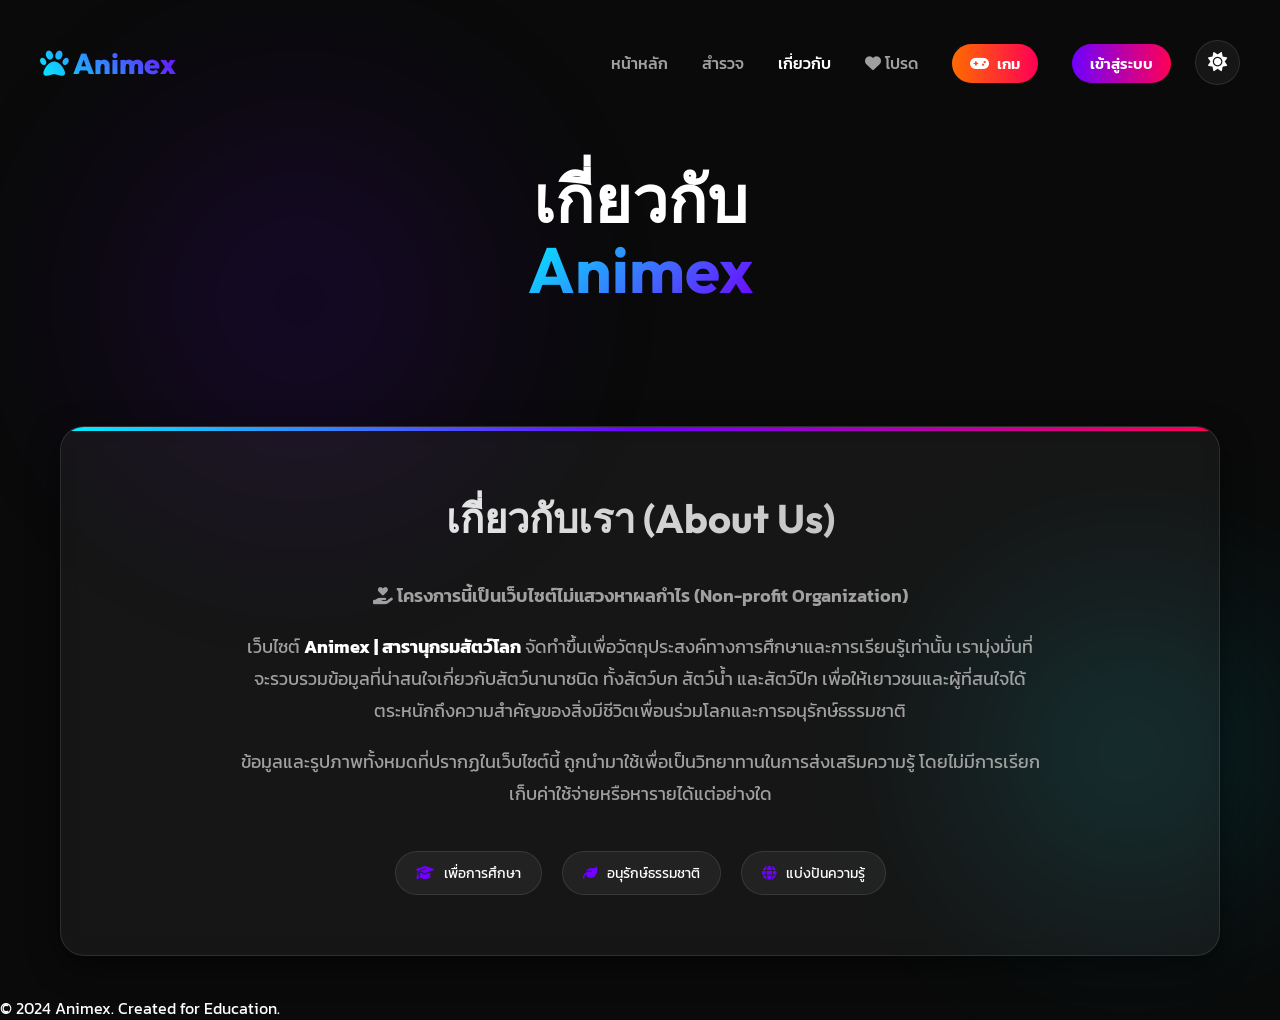
<file: about.html>
<!DOCTYPE html>
<html lang="th">

<head>
    <meta charset="UTF-8">
    <meta name="viewport" content="width=device-width, initial-scale=1.0">
    <title>About Us - World of Animals | สารานุกรมสัตว์โลก</title>
    <meta name="description" content="About Animex - A non-profit educational platform about animals.">

    <!-- Google Fonts -->
    <link rel="preconnect" href="https://fonts.googleapis.com">
    <link rel="preconnect" href="https://fonts.gstatic.com" crossorigin>
    <link
        href="https://fonts.googleapis.com/css2?family=Kanit:wght@300;400;600;700&family=Outfit:wght@300;400;600;800&display=swap"
        rel="stylesheet">

    <!-- Icons -->
    <link rel="stylesheet" href="https://cdnjs.cloudflare.com/ajax/libs/font-awesome/6.4.0/css/all.min.css">

    <link rel="stylesheet" href="styles.css">
</head>

<body>
    <div class="background-glob"></div>
    <div class="background-glob-2"></div>

    <header class="main-header">
        <nav class="navbar">
            <div class="logo">
                <i class="fa-solid fa-paw"></i> Animex
            </div>
            <div class="nav-links">
                <a href="index.html">หน้าหลัก</a>
                <a href="index.html#explore">สำรวจ</a>
                <a href="about.html" class="active">เกี่ยวกับ</a>
                <a href="favorites.html" style="position: relative;">
                    <i class="fa-solid fa-heart"></i> โปรด
                    <span id="favoritesCount" class="favorites-badge" style="display: none;">0</span>
                </a>
                <a href="game.html" class="nav-btn btn-nav-game">
                    <i class="fa-solid fa-gamepad"></i> เกม
                </a>
                <span id="userGreeting" style="color: var(--primary); margin-left: 20px; display: none;"></span>
                <a href="login.html" id="authButton" class="nav-btn btn-nav-auth">เข้าสู่ระบบ</a>
                <button id="themeToggle" class="theme-toggle">
                    <i class="fa-solid fa-moon"></i>
                </button>
            </div>
        </nav>

        <div class="hero" style="min-height: auto; padding-bottom: 20px;">
            <h1>เกี่ยวกับ<br><span class="gradient-text">Animex</span></h1>
        </div>
    </header>

    <main class="container">
        <section class="about-section" style="margin-top: 20px;">
            <div class="about-content">
                <h2>เกี่ยวกับเรา (About Us)</h2>
                <p class="highlight-text"><i class="fa-solid fa-hand-holding-heart"></i>
                    โครงการนี้เป็นเว็บไซต์ไม่แสวงหาผลกำไร (Non-profit Organization)</p>
                <p>
                    เว็บไซต์ <strong>Animex | สารานุกรมสัตว์โลก</strong>
                    จัดทำขึ้นเพื่อวัตถุประสงค์ทางการศึกษาและการเรียนรู้เท่านั้น
                    เรามุ่งมั่นที่จะรวบรวมข้อมูลที่น่าสนใจเกี่ยวกับสัตว์นานาชนิด ทั้งสัตว์บก สัตว์น้ำ และสัตว์ปีก
                    เพื่อให้เยาวชนและผู้ที่สนใจได้ตระหนักถึงความสำคัญของสิ่งมีชีวิตเพื่อนร่วมโลกและการอนุรักษ์ธรรมชาติ
                </p>
                <p>
                    ข้อมูลและรูปภาพทั้งหมดที่ปรากฏในเว็บไซต์นี้ ถูกนำมาใช้เพื่อเป็นวิทยาทานในการส่งเสริมความรู้
                    โดยไม่มีการเรียกเก็บค่าใช้จ่ายหรือหารายได้แต่อย่างใด
                </p>
                <div class="mission-tags">
                    <span><i class="fa-solid fa-graduation-cap"></i> เพื่อการศึกษา</span>
                    <span><i class="fa-solid fa-leaf"></i> อนุรักษ์ธรรมชาติ</span>
                    <span><i class="fa-solid fa-globe"></i> แบ่งปันความรู้</span>
                </div>
            </div>
        </section>
    </main>

    <footer class="main-footer">
        <p>&copy; 2024 Animex. Created for Education.</p>
    </footer>
    <script src="auth.js"></script>
    <script src="favorites.js"></script>
    <script src="about-script.js"></script>
    <script>
        // Check authentication status and update UI
        document.addEventListener('DOMContentLoaded', () => {
            const currentUser = localStorage.getItem('currentUser');
            const userGreeting = document.getElementById('userGreeting');
            const authButton = document.getElementById('authButton');

            if (currentUser) {
                const user = JSON.parse(currentUser);
                userGreeting.textContent = `สวัสดี, ${user.name}`;
                userGreeting.style.display = 'inline';
                authButton.textContent = 'ออกจากระบบ';
                authButton.href = '#';
                authButton.onclick = (e) => {
                    e.preventDefault();
                    logout();
                };
            }
        });
    </script>
</body>

</html>
</file>
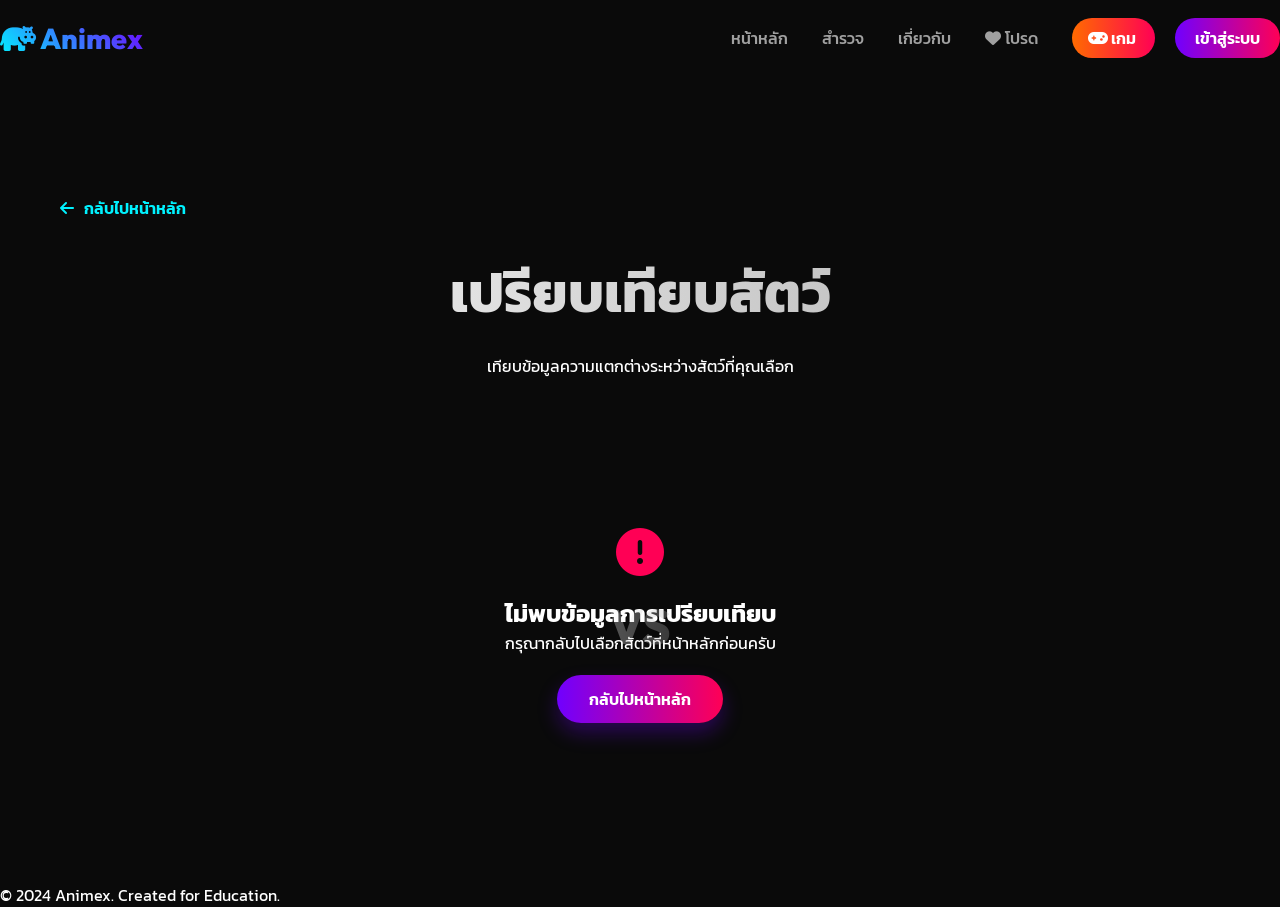
<file: compare.html>
<!DOCTYPE html>
<html lang="th" data-theme="dark">

<head>
    <meta charset="UTF-8">
    <meta name="viewport" content="width=device-width, initial-scale=1.0">
    <title>Animal Comparison - Animex</title>
    <link rel="stylesheet" href="https://cdnjs.cloudflare.com/ajax/libs/font-awesome/6.5.1/css/all.min.css">
    <link rel="preconnect" href="https://fonts.googleapis.com">
    <link rel="preconnect" href="https://fonts.gstatic.com" crossorigin>
    <link
        href="https://fonts.googleapis.com/css2?family=Kanit:wght@300;400;600;700&family=Outfit:wght@300;400;600;800&display=swap"
        rel="stylesheet">
    <link rel="stylesheet" href="styles.css">
    <style>
        .compare-page-container {
            max-width: 1200px;
            margin: 120px auto 60px;
            padding: 0 20px;
        }

        .compare-header {
            text-align: center;
            margin-bottom: 50px;
        }

        .compare-header h1 {
            font-size: 3.5rem;
            margin-bottom: 20px;
            background: var(--gradient-title);
            background-clip: text;
            -webkit-background-clip: text;
            -webkit-text-fill-color: transparent;
        }

        .back-link {
            display: inline-flex;
            align-items: center;
            gap: 10px;
            color: var(--primary);
            text-decoration: none;
            margin-bottom: 30px;
            font-weight: 600;
            transition: var(--transition);
        }

        .back-link:hover {
            transform: translateX(-5px);
        }

        #compareContent {
            margin-top: 20px;
        }
    </style>
</head>

<body>
    <nav class="navbar">
        <div class="logo">
            <i class="fa-solid fa-hippo"></i>
            <span>Animex</span>
        </div>
        <div class="nav-links">
            <a href="index.html">หน้าหลัก</a>
            <a href="index.html#explore">สำรวจ</a>
            <a href="about.html">เกี่ยวกับ</a>
            <a href="favorites.html" style="position: relative;">
                <i class="fa-solid fa-heart"></i> โปรด
                <span id="favoritesCount" class="favorites-badge" style="display: none;">0</span>
            </a>
            <a href="game.html"
                style="padding: 8px 16px; background: linear-gradient(90deg, #ff6b00, #ff0055); border-radius: 20px; color: white; font-weight: 600;">
                <i class="fa-solid fa-gamepad"></i> เกม
            </a>
            <span id="userGreeting" style="color: var(--primary); margin-left: 20px; display: none;"></span>
            <a href="login.html" id="authButton"
                style="margin-left: 20px; padding: 8px 20px; background: linear-gradient(90deg, var(--secondary), var(--accent)); border-radius: 20px; color: white; font-weight: 600;">เข้าสู่ระบบ</a>
        </div>
    </nav>

    <div class="compare-page-container">
        <a href="index.html" class="back-link"><i class="fa-solid fa-arrow-left"></i> กลับไปหน้าหลัก</a>

        <header class="compare-header">
            <h1>เปรียบเทียบสัตว์</h1>
            <p>เทียบข้อมูลความแตกต่างระหว่างสัตว์ที่คุณเลือก</p>
        </header>

        <div id="compareContent" class="compare-grid">
            <!-- Data injected by compare.js -->
            <div style="grid-column: span 2; text-align: center; padding: 100px;">
                <i class="fa-solid fa-spinner fa-spin" style="font-size: 3rem; color: var(--primary);"></i>
                <p style="margin-top: 20px;">กำลังโหลดข้อมูล...</p>
            </div>
        </div>
    </div>

    <footer class="main-footer">
        <p>&copy; 2024 Animex. Created for Education.</p>
    </footer>

    <script src="auth.js"></script>
    <script src="favorites.js"></script>
    <script src="about-script.js"></script> <!-- Re-using theme logic -->
    <script src="compare.js"></script>
    <script>
        // Check authentication status and update UI
        document.addEventListener('DOMContentLoaded', () => {
            const currentUser = localStorage.getItem('currentUser');
            const userGreeting = document.getElementById('userGreeting');
            const authButton = document.getElementById('authButton');

            if (currentUser) {
                const user = JSON.parse(currentUser);
                userGreeting.textContent = `สวัสดี, ${user.name}`;
                userGreeting.style.display = 'inline';
                authButton.textContent = 'ออกจากระบบ';
                authButton.href = '#';
                authButton.onclick = (e) => {
                    e.preventDefault();
                    logout();
                };
            }
        });
    </script>
</body>

</html>
</file>
<file: styles.css>
:root {
    /* Dark Theme (Default) */
    --primary: #00f2ff;
    --secondary: #7000ff;
    --accent: #ff0055;
    --bg-dark: #0a0a0a;
    --bg-card: rgba(255, 255, 255, 0.05);
    --bg-modal: #1a1a1a;
    --text-main: #ffffff;
    --text-muted: #a0a0a0;
    --font-heading: 'Outfit', sans-serif;
    --font-body: 'Kanit', sans-serif;
    --glass-border: 1px solid rgba(255, 255, 255, 0.1);
    --radius: 16px;
    --transition: all 0.3s cubic-bezier(0.4, 0, 0.2, 1);
    --shadow: 0 10px 30px rgba(0, 0, 0, 0.5);
    --gradient-title: linear-gradient(90deg, #ffffff, #aaaaaa);
}

[data-theme="light"] {
    --bg-dark: #f0f2f5;
    --bg-card: #ffffff;
    --bg-modal: #ffffff;
    --text-main: #1a1a1a;
    --text-muted: #5f6368;
    --glass-border: 1px solid rgba(0, 0, 0, 0.1);
    --gradient-title: linear-gradient(90deg, #1a1a1a, #555);
}

* {
    margin: 0;
    padding: 0;
    box-sizing: border-box;
}

body {
    background-color: var(--bg-dark);
    color: var(--text-main);
    font-family: var(--font-body);
    overflow-x: hidden;
    min-height: 100vh;
}

/* Background Effects */
.background-glob,
.background-glob-2 {
    position: fixed;
    width: 600px;
    height: 600px;
    background: radial-gradient(circle, var(--secondary) 0%, transparent 70%);
    opacity: 0.15;
    filter: blur(80px);
    z-index: -1;
    border-radius: 50%;
    animation: drift 20s infinite alternate;
}

.background-glob-2 {
    background: radial-gradient(circle, var(--primary) 0%, transparent 70%);
    bottom: -100px;
    right: -100px;
    width: 500px;
    height: 500px;
    animation-delay: -10s;
}

@keyframes drift {
    0% {
        transform: translate(0, 0);
    }

    100% {
        transform: translate(50px, 50px);
    }
}

/* Layout */
.container {
    max-width: 1200px;
    margin: 0 auto;
    padding: 40px 20px;
}

/* Header */
.main-header {
    padding: 20px 40px;
    text-align: center;
}

.navbar {
    display: flex;
    justify-content: space-between;
    align-items: center;
    padding: 20px 0;
    margin-bottom: 60px;
}

.logo {
    font-family: var(--font-heading);
    font-size: 1.8rem;
    font-weight: 800;
    background: linear-gradient(45deg, var(--primary), var(--secondary));
    background-clip: text;
    -webkit-background-clip: text;
    -webkit-text-fill-color: transparent;
}

.nav-links a {
    color: var(--text-muted);
    text-decoration: none;
    margin-left: 30px;
    font-weight: 500;
    transition: var(--transition);
}

.nav-links a:hover,
.nav-links a.active {
    color: var(--text-main);
}

.theme-toggle {
    background: var(--bg-card);
    border: var(--glass-border);
    color: var(--text-main);
    width: 45px;
    height: 45px;
    border-radius: 50%;
    cursor: pointer;
    margin-left: 20px;
    transition: var(--transition);
    display: inline-flex;
    align-items: center;
    justify-content: center;
    font-size: 1.2rem;
}

.theme-toggle:hover {
    transform: rotate(30deg) scale(1.1);
    background: rgba(255, 255, 255, 0.1);
}

/* Fun Fact Card */
.fun-fact-card {
    max-width: 500px;
    margin: 0 auto 30px;
    background: linear-gradient(135deg, rgba(0, 242, 255, 0.1), rgba(112, 0, 255, 0.1));
    border: var(--glass-border);
    padding: 15px 25px;
    border-radius: 20px;
    font-size: 0.95rem;
    color: var(--text-main);
    display: flex;
    align-items: center;
    gap: 15px;
    backdrop-filter: blur(10px);
}

.fun-fact-card::before {
    content: '💡';
    font-size: 1.5rem;
}

.hero h1 {
    font-family: var(--font-heading);
    font-size: 4rem;
    line-height: 1.1;
    margin-bottom: 20px;
}

.gradient-text {
    background: linear-gradient(135deg, var(--primary), var(--secondary));
    background-clip: text;
    -webkit-background-clip: text;
    -webkit-text-fill-color: transparent;
}

.hero p {
    font-size: 1.2rem;
    color: var(--text-muted);
    max-width: 600px;
    margin: 0 auto 40px;
}

.btn-primary {
    display: inline-block;
    padding: 12px 32px;
    background: linear-gradient(90deg, var(--secondary), var(--accent));
    color: white;
    text-decoration: none;
    border-radius: 30px;
    font-weight: 600;
    transition: var(--transition);
    box-shadow: 0 10px 20px rgba(112, 0, 255, 0.3);
}

.btn-primary:hover {
    transform: translateY(-3px);
    box-shadow: 0 15px 30px rgba(112, 0, 255, 0.5);
}

/* Standardized Nav Buttons */
.nav-btn {
    padding: 8px 18px !important;
    border-radius: 20px !important;
    font-weight: 600 !important;
    transition: var(--transition) !important;
    display: inline-flex;
    align-items: center;
    gap: 8px;
    font-size: 0.95rem;
    text-decoration: none;
    color: white !important;
}

.btn-nav-game {
    background: linear-gradient(90deg, #ff6b00, #ff0055) !important;
}

.btn-nav-auth {
    background: linear-gradient(90deg, var(--secondary), var(--accent)) !important;
    margin-left: 15px;
}

.nav-btn:hover {
    transform: translateY(-2px);
    filter: brightness(1.1);
}

/* Filters */
.filters {
    margin-bottom: 50px;
    text-align: center;
}

.filters h2 {
    font-family: var(--font-heading);
    margin-bottom: 30px;
    font-weight: 600;
}

.filter-buttons {
    display: flex;
    justify-content: center;
    gap: 15px;
    flex-wrap: wrap;
}

/* Search and Advanced Filters */
.search-wrap {
    display: flex;
    gap: 20px;
    max-width: 800px;
    margin: 0 auto 30px;
    flex-wrap: wrap;
}

.search-box,
.filter-select {
    flex: 1;
    min-width: 250px;
    background: var(--bg-card);
    border: var(--glass-border);
    border-radius: 30px;
    padding: 5px 20px;
    display: flex;
    align-items: center;
    gap: 12px;
    transition: var(--transition);
}

.search-box:focus-within,
.filter-select:focus-within {
    border-color: var(--primary);
    box-shadow: 0 0 15px rgba(0, 242, 255, 0.2);
}

.search-box input,
.filter-select select {
    background: transparent;
    border: none;
    color: var(--text-main);
    padding: 10px 0;
    width: 100%;
    font-family: var(--font-body);
    font-size: 1rem;
    outline: none;
}

.filter-select select option {
    background: var(--bg-dark);
    color: var(--text-main);
}

.search-box i,
.filter-select i {
    color: var(--primary);
}

.filter-btn {
    background: var(--bg-card);
    border: var(--glass-border);
    color: var(--text-muted);
    padding: 10px 24px;
    border-radius: 30px;
    cursor: pointer;
    font-family: var(--font-body);
    font-size: 1rem;
    transition: var(--transition);
    backdrop-filter: blur(10px);
}

.filter-btn:hover {
    background: rgba(255, 255, 255, 0.1);
    color: var(--text-main);
}

.filter-btn.active {
    background: var(--text-main);
    color: var(--bg-dark);
    border-color: var(--text-main);
    font-weight: 600;
}

/* Recommended Section */
.recommended-section {
    margin-bottom: 80px;
    padding: 40px;
    background: linear-gradient(135deg, rgba(112, 0, 255, 0.05), transparent);
    border-radius: 30px;
    border: var(--glass-border);
}

.section-title {
    font-family: var(--font-heading);
    font-size: 2rem;
    margin-bottom: 30px;
    display: flex;
    align-items: center;
    gap: 15px;
}

.section-title i {
    color: #ffd700;
    text-shadow: 0 0 10px rgba(255, 215, 0, 0.5);
}

/* Grid */
.animals-grid {
    display: grid;
    grid-template-columns: repeat(auto-fill, minmax(300px, 1fr));
    gap: 30px;
}

.animal-card {
    background: var(--bg-card);
    border: var(--glass-border);
    border-radius: var(--radius);
    position: relative;
    /* CRITICAL for absolute children */
    overflow: hidden;
    /* Added globally for safety */
    box-shadow: var(--shadow);
    opacity: 0;
    transform: translateY(30px);
    transition: var(--transition), opacity 0.6s ease, transform 0.6s ease;
}

.animal-card.visible,
.section-title.visible,
.filters.visible,
.recommended-section.visible {
    opacity: 1;
    transform: translateY(0);
}

.animal-card:hover {
    transform: translateY(-10px);
    border-color: rgba(0, 242, 255, 0.4);
    box-shadow: 0 20px 40px rgba(0, 0, 0, 0.4);
}

.card-image {
    height: 220px;
    width: 100%;
    object-fit: cover;
    transition: var(--transition);
}

.animal-card:hover .card-image {
    transform: scale(1.05);
}

.card-actions {
    position: absolute;
    top: 15px;
    right: 15px;
    display: flex;
    flex-direction: column;
    gap: 10px;
    z-index: 5;
    opacity: 0;
    transform: translateX(10px);
    transition: var(--transition);
}

.animal-card:hover .card-actions {
    opacity: 1;
    transform: translateX(0);
}

.action-btn {
    width: 35px;
    height: 35px;
    border-radius: 50%;
    background: rgba(0, 0, 0, 0.6);
    backdrop-filter: blur(5px);
    border: 1px solid rgba(255, 255, 255, 0.2);
    color: white;
    display: flex;
    align-items: center;
    justify-content: center;
    cursor: pointer;
    transition: var(--transition);
}

.action-btn:hover {
    background: var(--primary);
    transform: scale(1.1);
}

.action-btn.active {
    background: var(--accent);
    border-color: var(--accent);
}

.favorite-btn.active {
    background: #ff0055;
    border-color: #ff0055;
    animation: heartBeat 0.3s ease;
}

@keyframes heartBeat {

    0%,
    100% {
        transform: scale(1);
    }

    50% {
        transform: scale(1.2);
    }
}


.card-info {
    padding: 24px;
}

.card-badge {
    display: inline-block;
    padding: 4px 12px;
    border-radius: 20px;
    font-size: 0.8rem;
    text-transform: uppercase;
    letter-spacing: 1px;
    margin-bottom: 12px;
    font-weight: 600;
}

.badge-land {
    background: rgba(255, 179, 0, 0.2);
    color: #ffb300;
}

.badge-water {
    background: rgba(0, 242, 255, 0.2);
    color: #00f2ff;
}

.badge-poultry {
    background: rgba(255, 0, 85, 0.2);
    color: #ff0055;
}

.card-info h3 {
    font-family: var(--font-heading);
    font-size: 1.5rem;
    margin-bottom: 10px;
}

.card-info p {
    color: var(--text-muted);
    font-size: 0.95rem;
    line-height: 1.5;
}

/* Modal */
.modal {
    display: none;
    position: fixed;
    top: 0;
    left: 0;
    width: 100%;
    height: 100%;
    background: rgba(0, 0, 0, 0.8);
    z-index: 1000;
    justify-content: center;
    align-items: center;
    backdrop-filter: blur(5px);
    opacity: 0;
    transition: opacity 0.3s;
}

.modal.show {
    display: flex;
    opacity: 1;
}

.modal-content {
    background: var(--bg-modal);
    width: 90%;
    max-width: 800px;
    border-radius: 24px;
    border: var(--glass-border);
    position: relative;
    overflow: hidden;
    transform: scale(0.9);
    transition: transform 0.3s cubic-bezier(0.18, 0.89, 0.32, 1.28);
    box-shadow: 0 50px 100px rgba(0, 0, 0, 0.5);
}

.modal.show .modal-content {
    transform: scale(1);
}

.close-modal {
    position: absolute;
    top: 20px;
    right: 20px;
    color: white;
    font-size: 2rem;
    cursor: pointer;
    z-index: 10;
    background: rgba(0, 0, 0, 0.5);
    width: 40px;
    height: 40px;
    border-radius: 50%;
    display: flex;
    justify-content: center;
    align-items: center;
    transition: var(--transition);
}

.close-modal:hover {
    background: var(--accent);
}

.modal-body {
    display: flex;
    flex-wrap: wrap;
}

.modal-img {
    flex: 1;
    min-width: 300px;
    height: 400px;
    object-fit: cover;
}

.modal-details {
    flex: 1;
    min-width: 300px;
    padding: 40px;
    display: flex;
    flex-direction: column;
    justify-content: center;
}

.modal-details h2 {
    font-family: var(--font-heading);
    font-size: 2.5rem;
    margin-bottom: 30px;
    /* Increased for breathing room */
    background: var(--gradient-title);
    background-clip: text;
    -webkit-background-clip: text;
    -webkit-text-fill-color: transparent;
}

.modal-fav-btn {
    position: absolute;
    top: 20px;
    right: 75px;
    /* 20px (close right) + 40px (close width) + 15px (gap) */
    background: rgba(0, 0, 0, 0.6);
    /* Slightly darker background for contrast */
    border: 1px solid rgba(255, 255, 255, 0.3);
    /* Brighter border */
    color: white;
    /* Brighter icon color */
    width: 40px;
    height: 40px;
    border-radius: 50%;
    display: flex;
    justify-content: center;
    align-items: center;
    cursor: pointer;
    transition: var(--transition);
    font-size: 1.2rem;
    z-index: 1500 !important;
    /* Extremely high to ensure visibility */
}

.modal-fav-btn:hover {
    background: rgba(255, 255, 255, 0.1);
    color: var(--text-main);
    transform: scale(1.1);
}

.modal-fav-btn.active {
    color: #ff0055;
    background: rgba(255, 0, 85, 0.1);
    border-color: rgba(255, 0, 85, 0.2);
}

.detail-row {
    margin-bottom: 20px;
    border-bottom: 1px solid rgba(255, 255, 255, 0.1);
    padding-bottom: 10px;
}

.detail-row span.label {
    display: block;
    font-size: 0.8rem;
    text-transform: uppercase;
    color: var(--text-muted);
    margin-bottom: 5px;
    letter-spacing: 1px;
}

.detail-row span.value {
    font-size: 1.1rem;
    color: var(--text-main);
}

.detail-row .stat-box .value {
    font-size: 1rem;
    color: var(--text-main);
}

/* Favorites Badge */
.favorites-badge {
    position: absolute;
    top: -8px;
    right: -8px;
    background: var(--accent);
    color: white;
    font-size: 0.7rem;
    font-weight: 700;
    padding: 2px 6px;
    border-radius: 10px;
    min-width: 18px;
    text-align: center;
    animation: pulse 2s infinite;
}

@keyframes pulse {

    0%,
    100% {
        transform: scale(1);
    }

    50% {
        transform: scale(1.1);
    }
}

@media (max-width: 768px) {
    .container {
        padding: 20px 15px;
        /* Balanced padding */
    }

    .main-header {
        padding: 5px 10px;
    }

    .navbar {
        margin-bottom: 20px;
        /* Reduced margin */
        gap: 8px;
        /* Tighter gap */
    }

    .logo {
        font-size: 1.1rem;
        /* Smaller logo */
        margin-bottom: 3px;
    }

    .theme-toggle {
        width: 35px !important;
        height: 35px !important;
        font-size: 0.9rem !important;
        margin-left: 10px !important;
    }

    .nav-links a,
    .nav-btn {
        padding: 5px 10px !important;
        font-size: 0.75rem !important;
        /* Smaller nav text */
        border-radius: 10px !important;
    }

    .hero h1 {
        font-size: 1.4rem;
        /* Down from 1.8rem */
        margin-bottom: 10px;
    }

    .hero p {
        font-size: 0.85rem;
        /* Down from 0.95rem */
        margin-bottom: 15px;
        display: block !important;
        padding: 0 5px;
        line-height: 1.4;
    }

    .btn-primary {
        padding: 8px 18px;
        font-size: 0.8rem;
        /* Scaled down */
    }

    .animals-grid {
        grid-template-columns: repeat(2, minmax(0, 1fr)) !important;
        gap: 12px !important;
        /* Tighter grid */
        padding: 4px !important;
    }

    .animal-card {
        border-radius: 14px !important;
    }

    .animal-card .card-image {
        height: 110px;
        /* Shorter image to maintain proportion */
    }

    .card-actions {
        top: 6px !important;
        right: 6px !important;
        gap: 6px !important;
    }

    .action-btn {
        width: 28px !important;
        height: 28px !important;
        font-size: 0.75rem !important;
    }

    .animal-card h3 {
        font-size: 0.9rem !important;
        /* Smaller card titles */
        margin-bottom: 2px !important;
    }

    .card-info {
        padding: 10px !important;
    }

    .animal-card p {
        display: none !important;
    }

    /* Filters & Search */
    .search-wrap {
        gap: 8px !important;
        margin-bottom: 15px !important;
    }

    .search-box,
    .filter-select {
        padding: 4px 12px !important;
        font-size: 0.8rem !important;
    }

    .filter-btn {
        padding: 5px 12px !important;
        font-size: 0.75rem !important;
    }

    .section-title {
        font-size: 1.0rem !important;
        /* Scaled down header */
        margin-bottom: 15px !important;
    }

    /* Modal Adjustments */
    .modal-content {
        width: 95%;
        max-height: 85vh !important;
    }

    .modal-img {
        height: 140px;
    }

    .modal-details {
        padding: 12px;
    }

    .modal-details h2 {
        font-size: 1.25rem;
        /* Smaller modal header */
        margin-bottom: 20px;
    }

    .modal-fav-btn {
        top: 10px !important;
        right: 50px !important;
        width: 28px !important;
        height: 28px !important;
        font-size: 0.9rem !important;
        z-index: 1501 !important;
    }

    .leaderboard-item {
        padding: 12px 10px !important;
        gap: 10px !important;
    }

    .rank-num {
        font-size: 1.1rem !important;
        min-width: 40px !important;
    }

    .player-name {
        font-size: 0.9rem !important;
    }

    .final-score-display {
        font-size: 1.1rem !important;
    }

    #homeLeaderboard {
        padding: 15px !important;
    }

    .fun-fact-card {
        padding: 10px 15px !important;
        font-size: 0.8rem !important;
        margin-bottom: 20px !important;
        max-width: 100% !important;
    }

    .fun-fact-card::before {
        font-size: 1.2rem !important;
    }

    .about-section {
        padding: 30px 15px !important;
        margin-top: 40px !important;
    }

    .about-content h2 {
        font-size: 1.5rem !important;
        margin-bottom: 20px !important;
    }

    .highlight-text {
        font-size: 1.0rem !important;
        margin-bottom: 15px !important;
    }

    .about-content p {
        font-size: 0.85rem !important;
        line-height: 1.6 !important;
    }

    .compare-dock {
        padding: 10px 15px !important;
        gap: 15px !important;
        border-radius: 20px 20px 0 0 !important;
    }

    .compare-info {
        font-size: 0.85rem !important;
    }

    #compareSlots {
        gap: 10px !important;
    }

    .close-modal {
        position: absolute;
        top: 10px;
        right: 10px;
        width: 30px;
        height: 30px;
        font-size: 1.2rem;
        background: rgba(0, 0, 0, 0.7);
        border: 1px solid rgba(255, 255, 255, 0.3);
        z-index: 100;
    }
}

/* About Section */
.about-section {
    margin-top: 80px;
    padding: 60px;
    background: var(--bg-card);
    border-radius: 24px;
    border: var(--glass-border);
    backdrop-filter: blur(10px);
    text-align: center;
    position: relative;
    overflow: hidden;
    box-shadow: var(--shadow);
}

.about-section::before {
    content: '';
    position: absolute;
    top: 0;
    left: 0;
    width: 100%;
    height: 4px;
    background: linear-gradient(90deg, var(--primary), var(--secondary), var(--accent));
}

.about-content h2 {
    font-family: var(--font-heading);
    font-size: 2.5rem;
    margin-bottom: 30px;
    background: var(--gradient-title);
    background-clip: text;
    -webkit-background-clip: text;
    -webkit-text-fill-color: transparent;
}

.highlight-text {
    font-size: 1.5rem;
    color: var(--primary);
    font-weight: 600;
    margin-bottom: 25px;
}

.about-content p {
    color: var(--text-muted);
    line-height: 1.8;
    font-size: 1.1rem;
    max-width: 800px;
    margin: 0 auto 20px;
}

.about-content p strong {
    color: var(--text-main);
}

.mission-tags {
    display: flex;
    justify-content: center;
    gap: 20px;
    margin-top: 40px;
    flex-wrap: wrap;
}

.mission-tags span {
    background: rgba(255, 255, 255, 0.05);
    padding: 10px 20px;
    border-radius: 30px;
    color: var(--text-main);
    font-size: 0.9rem;
    border: 1px solid rgba(255, 255, 255, 0.1);
    display: flex;
    align-items: center;
    gap: 10px;
}

.mission-tags span i {
    color: var(--secondary);
}

/* Comparison Dock */
.compare-dock {
    position: fixed;
    bottom: -100px;
    left: 50%;
    transform: translateX(-50%);
    background: rgba(26, 26, 26, 0.82);
    backdrop-filter: blur(20px);
    border: var(--glass-border);
    padding: 15px 30px;
    border-radius: 40px 40px 0 0;
    display: flex;
    align-items: center;
    gap: 30px;
    z-index: 900;
    transition: bottom 0.5s cubic-bezier(0.18, 0.89, 0.32, 1.28);
    box-shadow: 0 -10px 40px rgba(0, 0, 0, 0.5);
}

.compare-dock.show {
    bottom: 0;
}

.compare-info {
    font-size: 0.9rem;
    color: var(--text-muted);
}

.compare-info span {
    color: var(--primary);
    font-weight: 700;
    font-size: 1.2rem;
}

.compare-slots {
    display: flex;
    gap: 15px;
}

.compare-slot {
    width: 60px;
    height: 60px;
    border-radius: 12px;
    background: rgba(255, 255, 255, 0.05);
    border: 2px dashed rgba(255, 255, 255, 0.1);
    overflow: hidden;
    position: relative;
}

.compare-slot img {
    width: 100%;
    height: 100%;
    object-fit: cover;
}

.remove-slot {
    position: absolute;
    top: -5px;
    right: -5px;
    background: var(--accent);
    color: white;
    border: none;
    border-radius: 50%;
    width: 20px;
    height: 20px;
    font-size: 0.7rem;
    cursor: pointer;
    z-index: 2;
}

.btn-text {
    background: none;
    border: none;
    color: var(--text-muted);
    cursor: pointer;
    font-family: var(--font-body);
}

.btn-text:hover {
    color: var(--accent);
}

/* Comparison Modal */
.compare-modal-content {
    max-width: 1000px !important;
    padding: 40px;
}

.compare-grid {
    display: grid;
    grid-template-columns: 1fr 1fr;
    gap: 40px;
    position: relative;
    margin-top: 20px;
}

.compare-grid::after {
    content: 'VS';
    position: absolute;
    top: 50%;
    left: 50%;
    transform: translate(-50%, -50%);
    background: var(--gradient-title);
    -webkit-background-clip: text;
    background-clip: text;
    -webkit-text-fill-color: transparent;
    font-family: var(--font-heading);
    font-size: 3rem;
    font-weight: 800;
    opacity: 0.3;
}

.compare-item {
    text-align: center;
}

.compare-item img {
    width: 100%;
    height: 300px;
    object-fit: cover;
    border-radius: 20px;
    margin-bottom: 20px;
}

.compare-item h2 {
    font-family: var(--font-heading);
    margin-bottom: 20px;
}

.compare-stats {
    background: rgba(255, 255, 255, 0.05);
    border-radius: 15px;
    padding: 20px;
}

.stat-box {
    margin-bottom: 15px;
    padding-bottom: 10px;
    border-bottom: 1px solid rgba(255, 255, 255, 0.1);
    text-align: left;
}

.stat-box:last-child {
    border-bottom: none;
}

.stat-box .label {
    display: block;
    font-size: 0.8rem;
    color: var(--text-muted);
    margin-bottom: 5px;
}

.stat-box .value {
    color: var(--text-main);
}

@media (max-width: 768px) {
    .compare-dock {
        width: 100%;
        border-radius: 0;
        gap: 15px;
        padding: 10px;
    }

    .compare-grid {
        grid-template-columns: 1fr;
    }

    .compare-grid::after {
        display: none;
    }

    .about-section {
        padding: 30px 20px;
    }

    .about-content h2 {
        font-size: 1.8rem;
    }

    .highlight-text {
        font-size: 1.2rem;
    }

    /* Comparison Modal */
    .compare-modal-content {
        padding: 20px !important;
    }

    .compare-item img {
        height: 200px;
    }

    .compare-item h2 {
        font-size: 1.5rem;
    }

    .compare-stats {
        padding: 15px;
    }

    /* Game interface refinements */
    .option-btn {
        padding: 15px !important;
        font-size: 0.95rem !important;
    }

    .game-screen {
        padding: 20px !important;
    }

    .feedback {
        padding: 20px 30px !important;
        font-size: 1.2rem !important;
        width: 80%;
        text-align: center;
    }

    .timer {
        font-size: 1.5rem !important;
    }
}

/* Leaderboard Tabs */
.leaderboard-tabs {
    display: flex;
    justify-content: center;
    gap: 10px;
    margin-bottom: 20px;
    flex-wrap: wrap;
}

.tab-btn {
    padding: 8px 15px;
    background: rgba(255, 255, 255, 0.05);
    border: 1px solid rgba(255, 255, 255, 0.1);
    border-radius: 20px;
    color: var(--text-muted);
    font-size: 0.85rem;
    cursor: pointer;
    transition: var(--transition);
    font-family: var(--font-body);
}

.tab-btn:hover {
    background: rgba(255, 255, 255, 0.1);
    color: var(--text-main);
}

.tab-btn.active {
    background: var(--primary);
    color: white !important;
    border-color: var(--primary);
}
</file>
